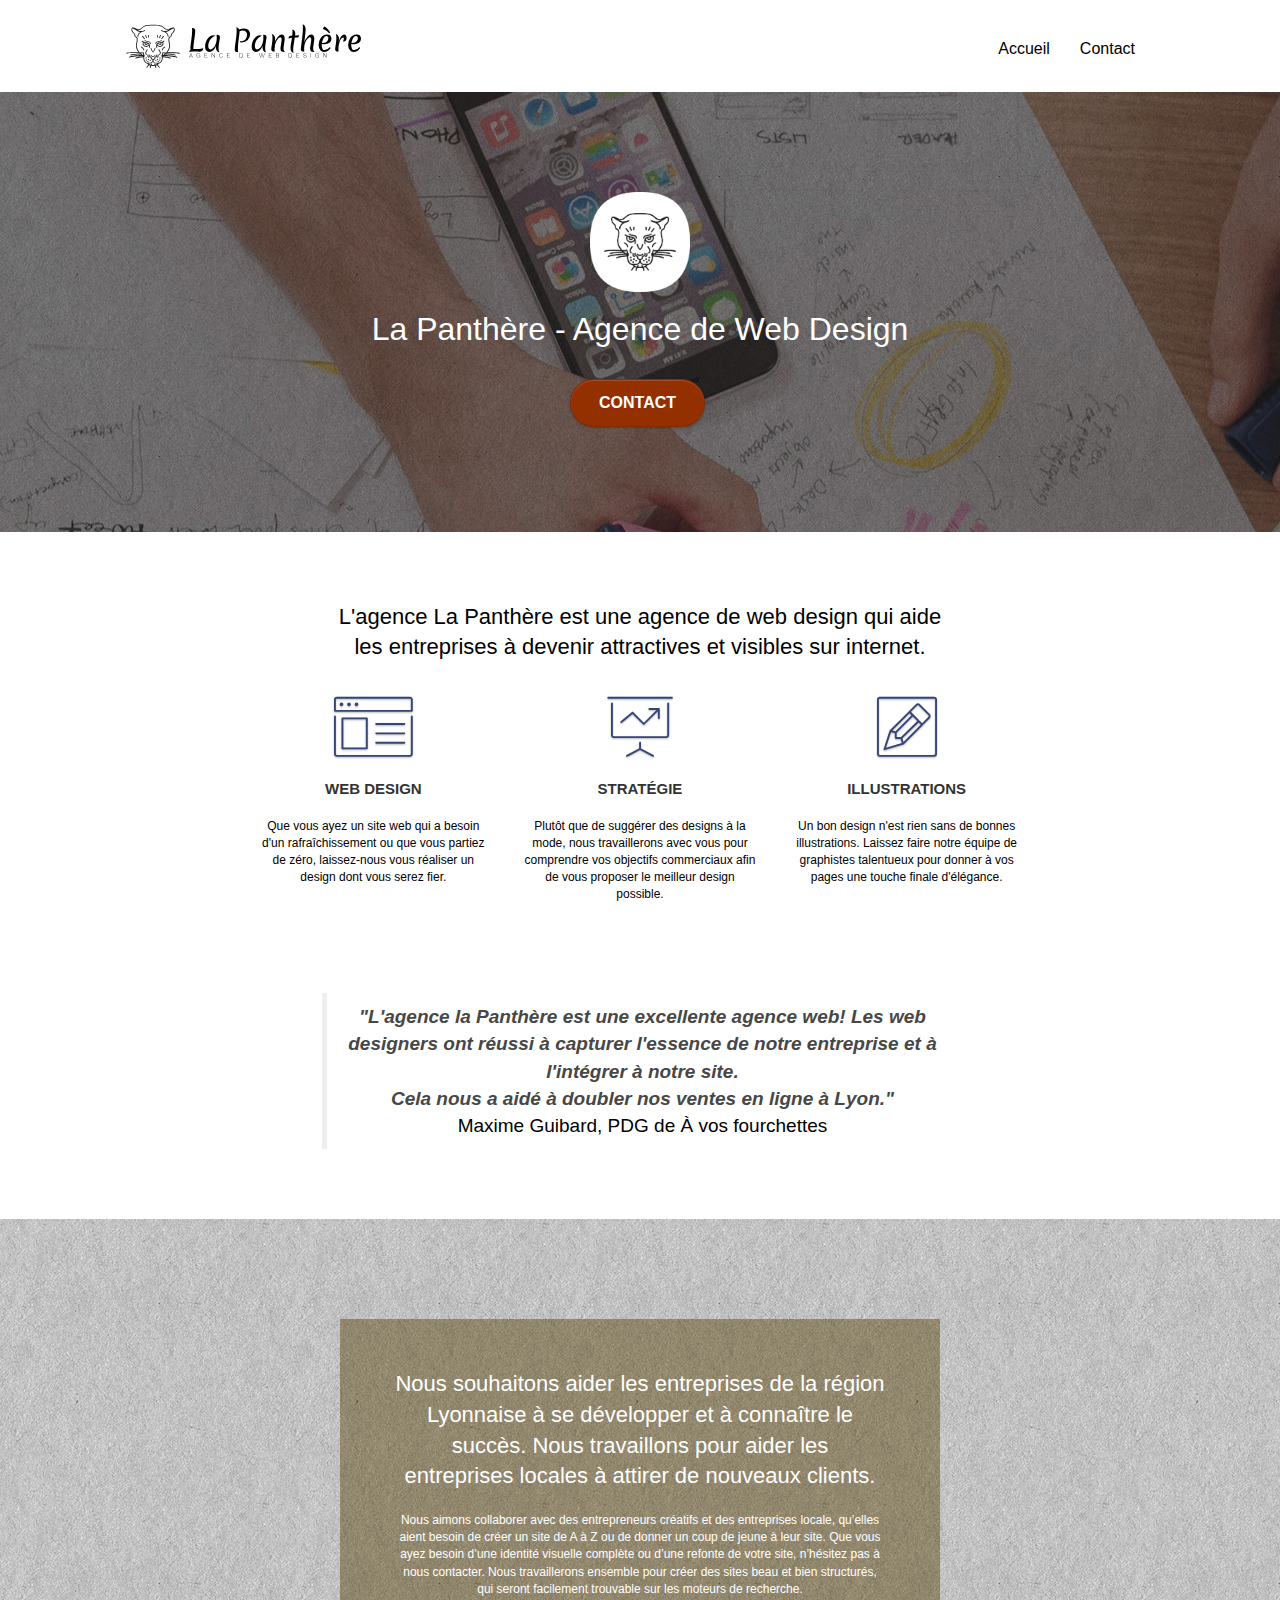
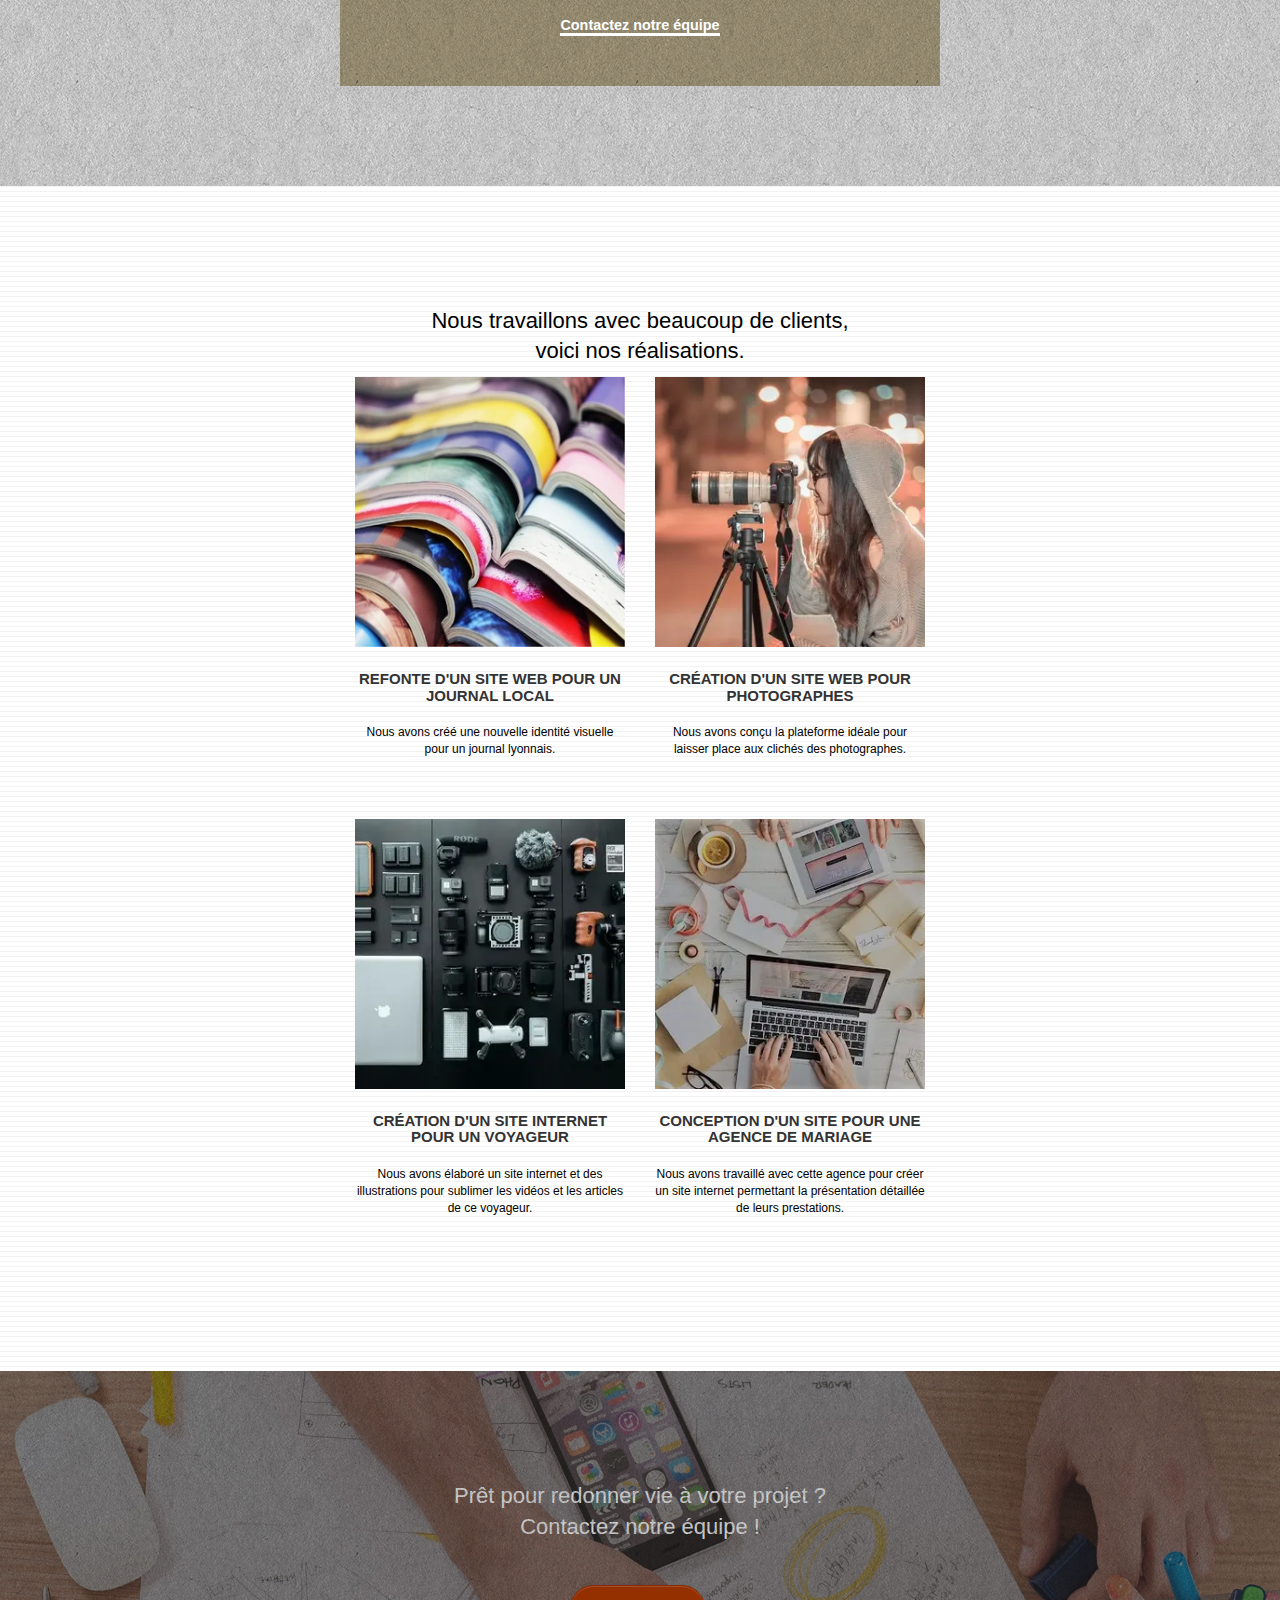
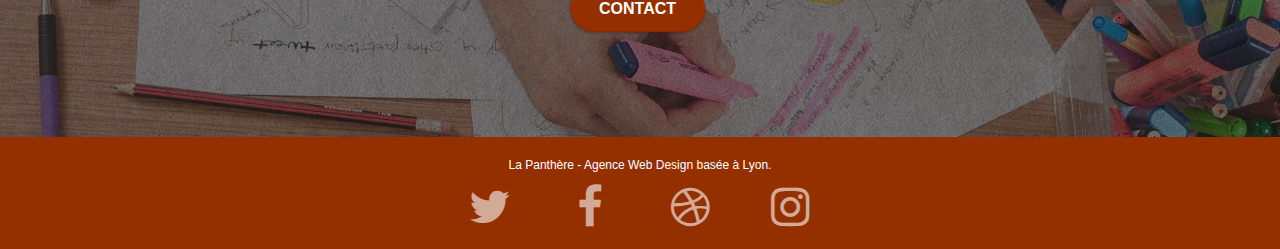
<file: index.html>
<!doctype html>
<html lang="fr">
	<head>
		<meta charset="utf-8">
		<meta name="description" content="La Panthère est une des meilleures agence Lyonnaise de web design qui aide les entreprises de la région à se développer ">
		<meta name="viewport" content="width=device-width, initial-scale=1.0, viewport-fit=cover">
		<meta name="robots" content="index, follow">
		<link rel="shortcut icon" type="image/png" href="favicon.jpg">
		<link rel="stylesheet" type="text/css" href="./css/bootstrap-min.css">
		<link rel="stylesheet" type="text/css" href="style-min.css">
		<link rel="stylesheet" type="text/css" href="./css/font-awesome-min.css">
		<link rel="stylesheet" type="text/css" href="./css/et-line-min.css">
		<script src="./js/jquery-2.1.0-min.js" defer></script>
		<script src="./js/bootstrap-min.js" defer></script>
		<script src="./js/blocs-min.js" defer></script>
		<script src="./js/jquery.touchSwipe-min.js" defer></script>
		<script src="./js/jqBootstrapValidation-min.js" defer></script>
		<script src="./js/formHandler-min.js" defer></script>
		<script src="./js/gmaps-min.js" defer></script>
		<title>La Panthère - Agence de Web Design</title>
	</head>
	
	<body class="page-container">
		<header class="bloc bgc-white l-bloc " id="bloc-0">
			<div class="container bloc-sm">
				<nav class="navbar row">
					<div class="navbar-header">
						<a class="navbar-brand" href="index.html"><img src="img/agence-la-panthere-monochrome.svg" alt="logo de l'entreprise comportant un dessin de tête de panthère et le nom de l'entreprise"></a>
						<button id="nav-toggle" type="button" class="ui-navbar-toggle navbar-toggle" data-toggle="collapse" data-target=".navbar-1">
							<span class="sr-only">Toggle navigation</span><span class="icon-bar"></span><span class="icon-bar"></span><span class="icon-bar"></span>
						</button>
					</div>
					<div class="collapse navbar-collapse navbar-1 special-dropdown-nav">
						<ul class="site-navigation nav navbar-nav">
							<li><a tabindex="0" aria-label="lien vers page accueil" href="index.html">Accueil</a></li>
							<li><a tabindex="0" aria-label="lien vers page contact" href="contact.html">Contact</a></li>
						</ul>
					</div>
				</nav>
			</div>
		</header>
			

		<main>
			<section class="bloc bg-banniere bgc-dark-slate-blue bg-t-edge bloc-bg-texture texture-paper b-parallax" id="bloc-1-hero">
				<div class="container bloc-lg">
					<div class="row tight-width-whitespace">
						<div class="col-sm-12">
							<img tabindex="0" src="img/logo.webp" class="center-block image-resize-mode" alt="Logo de l'agence, un dessin de tête de panthère sur fond blanc">
							<h1 tabindex="0" class="text-center hero-bloc-text tc-white">La Panthère - Agence de Web Design</h1>
							<div class="text-center">
								<a tabindex="0" aria-label="lien vers page contact" href="contact.html" class="btn btn-lg btn-clean btn-rd cta-hero btn-atomic-tangerine" id="cta-hero">Contact</a>
							</div>
						</div>
					</div>
				</div>
			</section>
			
			<section class="bloc bgc-white l-bloc" id="bloc-2-services">
				<div class="container bloc-md">
					<div>
						<div class="col-sm-12 text-center">
							<h2 tabindex="0" >L'agence La Panthère est une agence de web design qui aide<br> les entreprises à devenir attractives et visibles sur internet.</h2>
						</div>
					</div>
					<div class="row voffset-lg med-width-whitespace">
						<div class="col-sm-4">
							<div class="text-center">
								<span tabindex="0" aria-roledescription="icône d'une page web" class="et-icon-browser sm-shadow icon-dark-slate-blue icons icon-lg"></span>
							</div>
							<h3 tabindex="0" class="mg-md text-center">Web design</h3>
							<p tabindex="0" class="text-center ">Que vous ayez un site web qui a besoin d'un rafraîchissement ou que vous partiez de zéro, laissez-nous vous réaliser un design dont vous serez fier.</p>
						</div>
						<div class="col-sm-4">
							<div class="text-center">
								<span tabindex="0" aria-roledescription="icône d'un tableau de présentation" class="et-icon-presentation sm-shadow icon-dark-slate-blue icons icon-lg"></span>
							</div>
							<h3 tabindex="0" class="mg-md text-center">Stratégie</h3>
							<p tabindex="0" class="text-center ">Plutôt que de suggérer des designs à la mode, nous travaillerons avec vous pour comprendre vos objectifs commerciaux afin de vous proposer le meilleur design possible.<br></p>
						</div>
						<div class="col-sm-4">
							<div class="text-center">
								<span tabindex="0" aria-roledescription="icône d'un crayon à papier" class="et-icon-edit sm-shadow icon-dark-slate-blue icons icon-lg"></span>
							</div>
							<h3 tabindex="0" class="mg-md text-center">Illustrations</h3>
							<p tabindex="0" class="text-center ">Un bon design n'est rien sans de bonnes illustrations. Laissez faire notre équipe de graphistes talentueux pour donner à vos pages une touche finale d'élégance.</p>
						</div>
					</div>
					<div class="voffset-lg voffset">
						<div class="col-xs-12 col-md-8 col-md-offset-2 text-center">
							<blockquote tabindex="0">"L'agence la Panthère est une excellente agence web! Les web designers ont réussi à capturer l'essence de notre entreprise et à l'intégrer à notre site.<br> Cela nous a aidé à doubler nos ventes en ligne à Lyon."<br><cite>Maxime Guibard, PDG de À vos fourchettes</cite></blockquote>
						</div>
					</div>
				</div>
			</section>
				
			<section class="bloc bg-presentation d-bloc bloc-bg-texture texture-paper b-parallax" id="bloc-3-what-i-do">
				<div class="container bloc-lg">
					<div class="row tight-width-whitespace black-background">
						<div class="col-sm-12">
							<h2 tabindex="0" class="mg-md text-center tc-white">Nous souhaitons aider les entreprises de la région Lyonnaise à se développer et à connaître le succès. Nous travaillons pour aider les entreprises locales à attirer de nouveaux clients.<br></h2>
							<p tabindex="0" class="text-center white">Nous aimons collaborer avec des entrepreneurs créatifs et des entreprises locale, qu’elles aient besoin de créer un site de A à Z ou de donner un coup de jeune à leur site. Que vous ayez besoin d’une identité visuelle complète ou d’une refonte de votre site, n’hésitez pas à nous contacter. Nous travaillerons ensemble pour créer des sites beau et bien structurés, qui seront facilement trouvable sur les moteurs de recherche. <br><br><a aria-label="lien vers page contact" class="ltc-white bold-link" href="contact.html">Contactez notre équipe</a><br></p>
						</div>
					</div>
				</div>
			</section>
			
			<section class="bloc bgc-white bg-lines-h2-bg bg-repeat l-bloc" id="bloc-4-portfolio">
				<div class="container bloc-lg">
					<div>
						<div class="col-sm-12 text-center">
							<h2 tabindex="0" >Nous travaillons avec beaucoup de clients,<br> voici nos réalisations.</h2>
						</div>
					</div>
					<div class="row tight-width-whitespace portfolio-row">
						<div class="col-sm-6">
							<a tabindex="0" href="#" data-lightbox="img/1.webp" data-gallery-id="gallery-1" data-caption="Refonte d'un site web pour un journal local" data-frame="snapshot-lb"><img src="img/1.webp" class="img-responsive portfolio-thumb" alt="photo de magazines colorés"></a>
							<h3 tabindex="0" class="mg-md text-center">Refonte d'un site web pour un journal local</h3>
							<p tabindex="0" class="text-center">Nous avons créé une nouvelle identité visuelle pour un journal lyonnais.</p>
						</div>
						<div class="col-sm-6">
							<a tabindex="0" href="#" data-lightbox="img/2.webp" data-gallery-id="gallery-1" data-caption="Création d'un site web pour photographes" data-frame="snapshot-lb"><img src="img/2.webp" class="img-responsive portfolio-thumb" alt="photo d'une photographe de profil entrain de shooter en ville"></a>
							<h3 tabindex="0" class="mg-md text-center">Création d'un site web pour photographes</h3>
							<p tabindex="0" class="text-center">Nous avons conçu la plateforme idéale pour laisser place aux clichés des photographes.</p>
						</div>
					</div>
					<div class="row tight-width-whitespace portfolio-row">
						<div class="col-sm-6">
							<a tabindex="0" href="#" data-lightbox="img/3.webp" data-gallery-id="gallery-1" data-caption="Création d'un site internet pour un voyageur" data-frame="snapshot-lb"><img src="img/3.webp" class="img-responsive portfolio-thumb" alt="photo en vue de dessus d'équipements de vidéaste posés sur une table"></a>
							<h3 tabindex="0" class="mg-md text-center">Création d'un site internet pour un voyageur</h3>
							<p tabindex="0" class="text-center">Nous avons élaboré un site internet et des illustrations pour sublimer les vidéos et les articles de ce voyageur.</p>
						</div>
						<div class="col-sm-6">
							<a tabindex="0" href="#" data-lightbox="img/4.webp" data-gallery-id="gallery-1" data-caption="Conception d'un site pour une agence de mariage" data-frame="snapshot-lb"><img src="img/4.webp" class="img-responsive portfolio-thumb" alt="photo en vue de dessus de 2 personnes travaillant sur ordinateur et tablette sur une table"></a>
							<h3 tabindex="0" class="mg-md text-center">Conception d'un site pour une agence de mariage</h3>
							<p tabindex="0" class="text-center">Nous avons travaillé avec cette agence pour créer un site internet permettant la présentation détaillée de leurs prestations.</p>
						</div>
					</div>
				</div>
			</section>
			
			<section class="bloc bgc-dark-slate-blue bg-banniere d-bloc bloc-bg-texture texture-paper" id="bloc-5-cta">
				<div class="container bloc-lg">
					<div>
						<h2 tabindex="0" class="mg-md text-center ltc-white">Prêt pour redonner vie à votre projet ?<br>Contactez notre équipe !</h2>
						<div class="col-sm-12 text-center">
							<a tabindex="0" aria-label="lien vers page contact" href="contact.html" class="btn btn-atomic-tangerine btn-clean btn-rd btn-lg cta-hero">Contact</a>
						</div>
					</div>
				</div>
			</section>
		</main>	
		
		<footer class="bloc bgc-atomic-tangerine d-bloc" id="bloc-8">
			<div class="container bloc-sm">
				<div>
					<div class="col-sm-12">
						<p tabindex="0" class="text-center white">La Panthère - Agence Web Design basée à Lyon.<br></p>
						<div class="row row-no-gutters social">
							<div class="col-sm-3">
								<div class="text-center">
									<a tabindex="0" aria-label="lien vers twitter" class="social" href="https://twitter.com/"><span class="fa fa-twitter icon-md"></span></a>
								</div>
							</div>
							<div class="col-sm-3">
								<div class="text-center">
									<a tabindex="0" aria-label="lien vers facebook" class="social" href="https://www.facebook.com/"><span class="fa fa-facebook icon-md"></span></a>
								</div>
							</div>
							<div class="col-sm-3">
								<div class="text-center">
									<a tabindex="0" aria-label="lien vers dribbble" class="social" href="https://dribbble.com/"><span class="fa fa-dribbble icon-md"></span></a>
								</div>
							</div>
							<div class="col-sm-3">
								<div class="text-center">
									<a tabindex="0" aria-label="lien vers instagram" class="social" href="https://www.instagram.com/"><span class="fa fa-instagram icon-md"></span></a>
								</div>
							</div>
						</div>
					</div>
				</div>
			</div>
		</footer>
	</body>
</html>
</file>
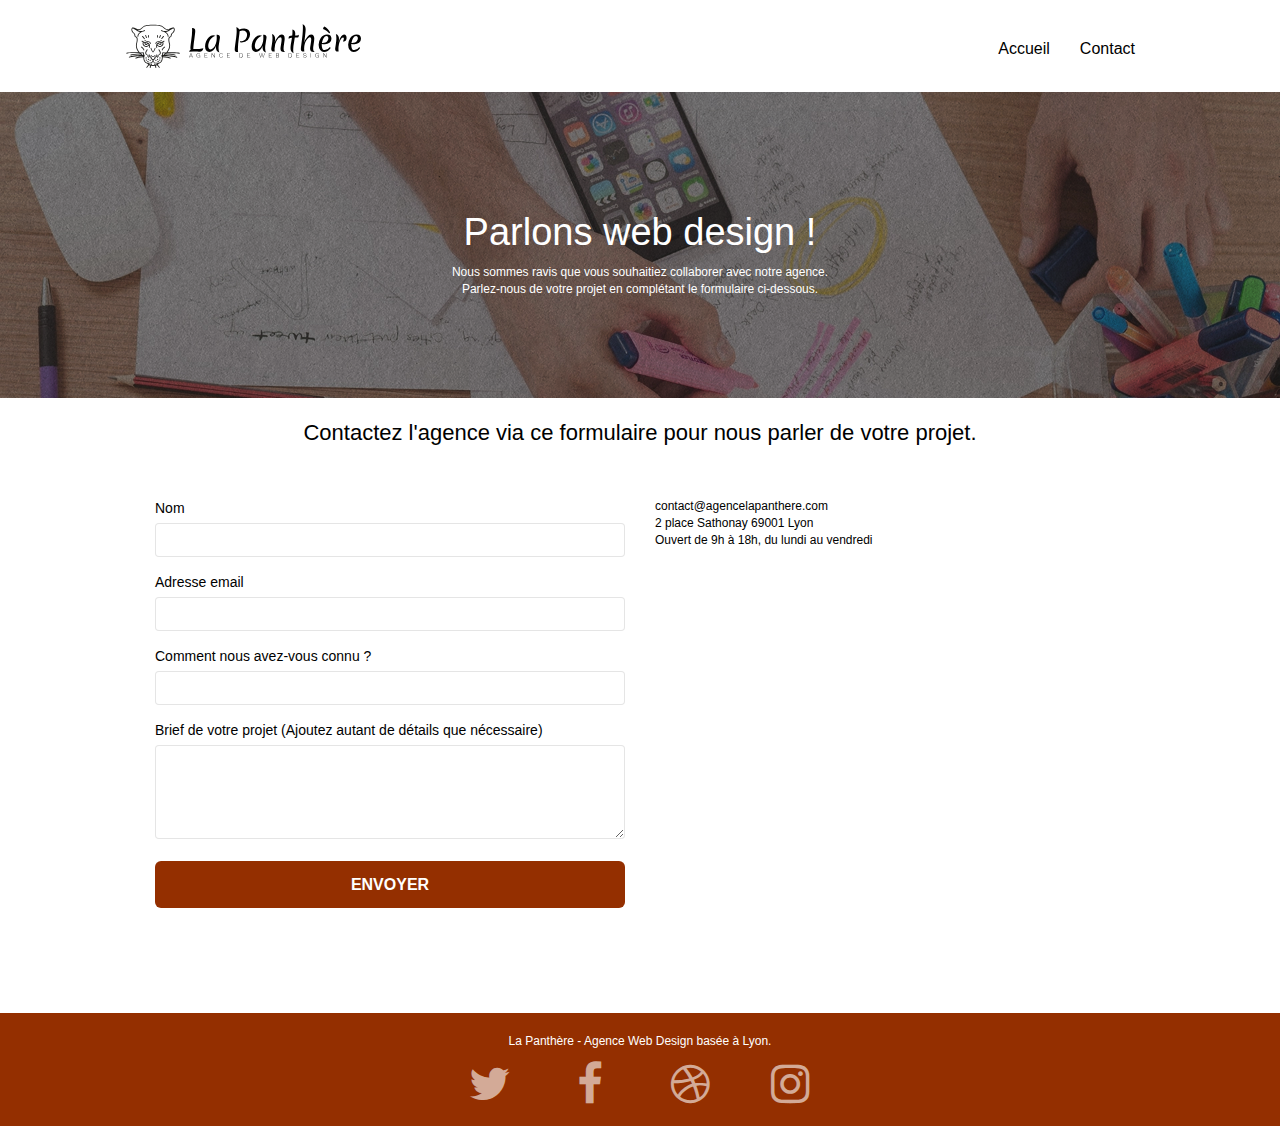
<file: contact.html>
<!doctype html>
<html lang="fr">
	<head>
		<meta charset="utf-8">
		<meta name="description" content="La Panthère est une des meilleures agence Lyonnaise de web design qui aide les entreprises de la région à se développer ">
		<meta name="viewport" content="width=device-width, initial-scale=1.0, viewport-fit=cover">
		<meta name="robots" content="index, follow">
		<link rel="shortcut icon" type="image/png" href="favicon.jpg">
		<link rel="stylesheet" type="text/css" href="./css/bootstrap-min.css">
		<link rel="stylesheet" type="text/css" href="style-min.css">
		<link rel="stylesheet" type="text/css" href="./css/font-awesome-min.css">
		<link rel="stylesheet" type="text/css" href="./css/et-line-min.css">
		<script src="./js/jquery-2.1.0-min.js" defer></script>
		<script src="./js/bootstrap-min.js" defer></script>
		<script src="./js/blocs-min.js" defer></script>
		<script src="./js/jquery.touchSwipe-min.js" defer></script>
		<script src="./js/jqBootstrapValidation-min.js" defer></script>
		<script src="./js/formHandler-min.js" defer></script>
		<script src="./js/gmaps-min.js" defer></script>
		<title>La Panthère - Agence de Web Design - Contact</title>
	</head>

	<body class="page-container">
		<header class="bloc bgc-white l-bloc " id="bloc-0">
			<div class="container bloc-sm">
				<nav class="navbar row">
					<div class="navbar-header">
						<a class="navbar-brand" href="index.html"><img src="img/agence-la-panthere-monochrome.svg" alt="logo de l'entreprise comportant un dessin de tête de panthère et le nom de l'entreprise"></a>
						<button id="nav-toggle" type="button" class="ui-navbar-toggle navbar-toggle" data-toggle="collapse" data-target=".navbar-1">
							<span class="sr-only">Toggle navigation</span><span class="icon-bar"></span><span class="icon-bar"></span><span class="icon-bar"></span>
						</button>
					</div>
					<div class="collapse navbar-collapse navbar-1 special-dropdown-nav">
						<ul class="site-navigation nav navbar-nav">
							<li><a tabindex="0" aria-label="lien vers page accueil" href="index.html">Accueil</a></li>
							<li><a tabindex="0" aria-label="lien vers page contact" href="contact.html">Contact</a></li>
						</ul>
					</div>
				</nav>
			</div>
		</header>

		<main>
			<section class="bloc bgc-dark-slate-blue bg-banniere bloc-bg-texture texture-paper" id="bloc-6">
				<div class="container bloc-lg">
					<div>
						<div class="col-sm-12">
							<h1 tabindex="0" class="text-center hero-bloc-text ltc-white">Parlons web design !</h1>
							<p tabindex="0" class="text-center mg-lg ltc-white tight-width-whitespace">Nous sommes ravis que vous souhaitiez collaborer avec notre agence.<br>Parlez-nous de votre projet en complétant le formulaire ci-dessous.</p>
						</div>
					</div>
				</div>
			</section>

			<section class="bloc bgc-white l-bloc" id="bloc-7">
				<div class="col-sm-12 text-center">
					<h2 tabindex="0" >Contactez l'agence via ce formulaire pour nous parler de votre projet.</h2>
				</div>
				<div class="container bloc-lg">
					<div>
						<div class="col-sm-6">
							<form id="form_1" novalidate data-success-msg="Your message has been sent." data-fail-msg="Sorry it seems that our mail server is not responding, Sorry for the inconvenience!">
								<div class="form-group">
									<label for="name">Nom</label>
									<input tabindex="0" aria-label="champ de saisie nom" id="name" class="form-control" type="text" required>
								</div>
								<div class="form-group">
									<label for="email">Adresse email</label>
									<input tabindex="0" aria-label="champ de saisie email" id="email" class="form-control" type="email" required>
								</div>
								<div class="form-group">
									<label for="question">Comment nous avez-vous connu ?</label>
									<input tabindex="0" aria-label="champ de saisie question: comment nous avez-vous connu ?" id="question" class="form-control" type="text" required>
								</div>
								<div class="form-group">
									<label for="message">Brief de votre projet (Ajoutez autant de détails que nécessaire)<br></label>
									<textarea tabindex="0" aria-label="champ de saisie: brief détaillé de votre projet" id="message" class="form-control" rows="4" cols="50" required></textarea>
								</div> 
								<button tabindex="0" aria-label="bouton envoyer le formulaire" class="bloc-button btn btn-lg btn-block cta-hero btn-atomic-tangerine" type="submit">Envoyer</button>
							</form>
						</div>
						<div class="col-sm-6">
							<p tabindex="0">contact@agencelapanthere.com<br>2 place Sathonay 69001 Lyon<br>Ouvert de 9h à 18h, du lundi au vendredi<br></p>
						</div>
					</div>
				</div>
			</section>
		</main>

		
		<footer class="bloc bgc-atomic-tangerine d-bloc" id="bloc-8">
			<div class="container bloc-sm">
				<div>
					<div class="col-sm-12">
						<p tabindex="0" class="text-center white">La Panthère - Agence Web Design basée à Lyon.<br></p>
						<div class="row row-no-gutters social">
							<div class="col-sm-3">
								<div class="text-center">
									<a tabindex="0" aria-label="lien vers twitter" class="social" href="https://twitter.com/"><span class="fa fa-twitter icon-md"></span></a>
								</div>
							</div>
							<div class="col-sm-3">
								<div class="text-center">
									<a tabindex="0" aria-label="lien vers facebook" class="social" href="https://www.facebook.com/"><span class="fa fa-facebook icon-md"></span></a>
								</div>
							</div>
							<div class="col-sm-3">
								<div class="text-center">
									<a tabindex="0" aria-label="lien vers dribbble" class="social" href="https://dribbble.com/"><span class="fa fa-dribbble icon-md"></span></a>
								</div>
							</div>
							<div class="col-sm-3">
								<div class="text-center">
									<a tabindex="0" aria-label="lien vers instagram" class="social" href="https://www.instagram.com/"><span class="fa fa-instagram icon-md"></span></a>
								</div>
							</div>
						</div>
					</div>
				</div>
			</div>
		</footer>
	</body>
</html>
</file>
<file: style-min.css>
body{margin:0;padding:0;background:#FFF;overflow-x:hidden;-webkit-font-smoothing:antialiased;-moz-osx-font-smoothing:grayscale}a,button{transition:all .3s ease-in-out;outline:none!important;text-decoration:none}a:hover{text-decoration:none;cursor:pointer}blockquote{font-size:19px;font-style:italic;font-weight:bold;color:#474747}cite{font-style:normal;font-weight:100;color:#000000}.image-resize-mode{width:100px;height:100px}#page-loading-blocs-notifaction{position:fixed;top:0;bottom:0;width:100%;z-index:100000;background:#FFFFFF url("img/pageload-spinner.gif") no-repeat center center}.bloc{width:100%;clear:both;background:50% 50% no-repeat;padding:0 50px;-webkit-background-size:cover;-moz-background-size:cover;-o-background-size:cover;background-size:cover;position:relative}.bloc .container{padding-left:0;padding-right:0}.bloc-lg{padding:100px 50px}.bloc-md{padding:50px}.bloc-sm{padding:20px 50px}.bg-center,.bg-l-edge,.bg-r-edge,.bg-t-edge,.bg-b-edge,.bg-tl-edge,.bg-bl-edge,.bg-tr-edge,.bg-br-edge,.bg-repeat{-webkit-background-size:auto!important;-moz-background-size:auto!important;-o-background-size:auto!important;background-size:auto!important}.bg-repeat{background:repeat}.bg-t-edge{background:top no-repeat}.bloc-bg-texture::before{content:"";background-size:2px 2px;position:absolute;top:0;bottom:0;left:0;right:0}.texture-paper::before{background:url("img/texture-paper.webp");background-size:280px 280px}.b-parallax{background-attachment:fixed}.d-bloc{color:rgb(255,255,255)}.d-bloc button:hover{color:rgba(255,255,255,.9)}.d-bloc .icon-round,.d-bloc .icon-square,.d-bloc .icon-rounded,.d-bloc .icon-semi-rounded-a,.d-bloc .icon-semi-rounded-b{border-color:rgba(255,255,255,.9)}.d-bloc .divider-h span{border-color:rgba(255,255,255,.2)}.d-bloc .a-btn,.d-bloc .navbar a,.d-bloc .navbar-brand,.d-bloc a .icon-sm,.d-bloc a .icon-md,.d-bloc a .icon-lg,.d-bloc a .icon-xl,.d-bloc h1 a,.d-bloc h2 a,.d-bloc h3 a,.d-bloc h4 a,.d-bloc h5 a,.d-bloc h6 a,.d-bloc p a{color:rgba(255,255,255,.6)}.d-bloc .a-btn:hover,.d-bloc .navbar a:hover,.d-bloc .navbar-brand:hover,.d-bloc a:hover .icon-sm,.d-bloc a:hover .icon-md,.d-bloc a:hover .icon-lg,.d-bloc a:hover .icon-xl,.d-bloc h1 a:hover,.d-bloc h2 a:hover,.d-bloc h3 a:hover,.d-bloc h4 a:hover,.d-bloc h5 a:hover,.d-bloc h6 a:hover,.d-bloc p a:hover{color:rgba(255,255,255,1)}.d-bloc .navbar-toggle .icon-bar{background:rgba(255,255,255,1)}.d-bloc .btn-wire,.d-bloc .btn-wire:hover{color:rgba(255,255,255,1);border-color:rgba(255,255,255,1)}.d-bloc .panel{color:rgba(0,0,0,.5)}.d-bloc .panel button:hover{color:rgba(0,0,0,.7)}.d-bloc .panel icon{border-color:rgba(0,0,0,.7)}.d-bloc .panel .divider-h span{border-color:rgba(0,0,0,.1)}.d-bloc .panel .a-btn{color:rgba(0,0,0,.6)}.d-bloc .panel .a-btn:hover{color:rgba(0,0,0,1)}.d-bloc .panel .btn-wire,.d-bloc .panel .btn-wire:hover{color:rgba(0,0,0,.7);border-color:rgba(0,0,0,.3)}.d-bloc .panel,.l-bloc{color:rgba(0,0,0,.5)}.d-bloc .panel button:hover,.l-bloc button:hover{color:rgba(0,0,0,.7)}.l-bloc .icon-round,.l-bloc .icon-square,.l-bloc .icon-rounded,.l-bloc .icon-semi-rounded-a,.l-bloc .icon-semi-rounded-b{border-color:rgba(0,0,0,.7)}.d-bloc .panel .divider-h span,.l-bloc .divider-h span{border-color:rgba(0,0,0,.1)}.d-bloc .panel .a-btn,.l-bloc .a-btn,.l-bloc .navbar a,.l-bloc .navbar-brand,.l-bloc a .icon-sm,.l-bloc a .icon-md,.l-bloc a .icon-lg,.l-bloc a .icon-xl,.l-bloc h1 a,.l-bloc h2 a,.l-bloc h3 a,.l-bloc h4 a,.l-bloc h5 a,.l-bloc h6 a,.l-bloc p a{color:rgba(0,0,0,.6)}.d-bloc .panel .a-btn:hover,.l-bloc .a-btn:hover,.l-bloc .navbar a:hover,.l-bloc .navbar-brand:hover,.l-bloc a:hover .icon-sm,.l-bloc a:hover .icon-md,.l-bloc a:hover .icon-lg,.l-bloc a:hover .icon-xl,.l-bloc h1 a:hover,.l-bloc h2 a:hover,.l-bloc h3 a:hover,.l-bloc h4 a:hover,.l-bloc h5 a:hover,.l-bloc h6 a:hover,.l-bloc p a:hover{color:rgba(0,0,0,1)}.l-bloc .navbar-toggle .icon-bar{color:rgba(0,0,0,.6)}.d-bloc .panel .btn-wire,.d-bloc .panel .btn-wire:hover,.l-bloc .btn-wire,.l-bloc .btn-wire:hover{color:rgba(0,0,0,.7);border-color:rgba(0,0,0,.3)}.voffset{margin-top:30px}.voffset-lg{margin-top:80px}.row-no-gutters{margin-right:0;margin-left:0}.row.row-no-gutters>[class^="col-"],.row.row-no-gutters>[class*=" col-"]{padding-right:0;padding-left:0}#bloc-1-hero h1{font-size:32px}.navbar{margin-bottom:0;z-index:1}.navbar-brand{height:50px;width:235px;padding:0;font-size:25px;font-weight:normal;font-weight:600;line-height:44px}.navbar-brand img{height:50px;width:235px;display:inline}.navbar-brand img[src$=svg]{min-width:100px}.nav-center .navbar-brand img{margin:0}.navbar .nav{padding-top:2px;margin-right:-16px;float:right;z-index:1}.nav>li{float:left;margin-top:4px;font-size:16px}.navbar-nav .open .dropdown-menu>li>a{text-align:inherit}.nav>li a:hover,.nav>li a:focus{background:transparent}.navbar-toggle{margin:10px 10px 0 0;border:0}.navbar-toggle:hover{background:transparent!important}.navbar-toggle .icon-bar{background-color:rgba(0,0,0,.5);width:26px}.nav-invert .navbar .nav{float:left}.nav-invert .navbar-header,.nav-invert .navbar-brand{float:right;position:relative;z-index:2}@media (min-width:768px){.site-navigation{position:absolute;top:50%;right:20px;transform:translate(0,-50%);-webkit-transform:translateY(-50%)}.nav>li .dropdown-menu a,.nav>li .dropdown-menu a:hover{color:#484848}.nav-invert .site-navigation{left:0;right:0}.nav-center{text-align:center}.nav-center .navbar-header{width:100%}.nav-center .navbar-header,.nav-center .navbar-brand,.nav-center .nav>li{float:none;display:inline-block}.nav-center .site-navigation{position:relative;width:100%;right:0;margin-right:0;margin-top:20px}.nav-center.mini-nav .navbar-toggle{float:none;margin:10px auto 0}}.nav>li>.dropdown a{background:none!important;display:block;padding:14px 15px}nav .caret{margin:0 5px}.dropdown-menu .dropdown-menu{top:-8px;left:100%}.dropdown-menu .dropmenu-flow-right{top:100%;left:0;margin-left:-1px;border-top-left-radius:0;border-top-right-radius:0}.dropdown-menu .dropdown span{border:4px solid black;border-top-color:transparent;border-right-color:transparent;border-bottom-color:transparent;margin:6px -5px 0 0!important;float:right}.mg-md{margin-top:10px;margin-bottom:20px}.mg-lg{margin-top:10px;margin-bottom:40px}.btn{margin:0 5px 5px 0}.btn.pull-right{margin:0 0 5px 5px}.btn-d,.btn-d:hover,.btn-d:focus{color:#FFF;background:rgba(0,0,0,.3)}button{outline:none!important}.btn-rd{border-radius:40px}.btn-clean{border:1px solid rgba(0,0,0,.08);border-bottom-color:rgba(0,0,0,.1);text-shadow:0 1px 0 rgba(0,0,1,.1);box-shadow:0 1px 3px rgba(0,0,1,.25),inset 0 1px 0 0 rgba(255,255,255,.15)}.icon-md{font-size:45px!important}.icon-lg{font-size:60px!important}.sm-shadow{text-shadow:0 1px 2px rgba(0,0,0,.3)}.panel-sq,.panel-sq .panel-heading,.panel-sq .panel-footer{border-radius:0}.panel-rd{border-radius:30px}.panel-rd .panel-heading{border-radius:29px 29px 0 0}.panel-rd .panel-footer{border-radius:0 0 29px 29px}.form-control{border-color:rgba(0,0,0,.1);box-shadow:none}.scrollToTop{width:40px;height:40px;position:fixed;bottom:20px;right:20px;opacity:0;z-index:500;transition:all .3s ease-in-out}.scrollToTop span{margin-top:6px}.showScrollTop{font-size:14px;opacity:1}a[data-lightbox]{position:relative;display:block;text-align:center}a[data-lightbox]:hover::before{content:"+";font-family:"HelveticaNeue-Light","Helvetica Neue Light","Helvetica Neue",Helvetica,Arial;font-size:32px;width:50px;height:50px;margin-left:-25px;border-radius:50%;background:rgba(0,0,0,.6);color:#FFF;font-weight:100;z-index:1;position:absolute;top:50%;transform:translateY(-50%);-webkit-transform:translateY(-50%)}a[data-lightbox]:hover img{opacity:.6;-webkit-animation-fill-mode:none;animation-fill-mode:none}#lightbox-modal{display:flex;align-items:center}#lightbox-modal .modal-dialog{width:90%;max-width:900px;margin:0 auto 0}#lightbox-modal .modal-dialog img{max-height:90vh;margin:0 auto}.lightbox-caption{padding:20px;color:#FFF;background:rgba(0,0,0,.5);position:absolute;left:15px;right:15px;bottom:5px}.close-lightbox{color:#FFF;font-size:30px;position:absolute;top:20px;right:20px;z-index:20;background:rgba(0,0,0,.5);border:none;line-height:30px;padding:0 9px 5px;opacity:.3}.close-lightbox:hover,.next-lightbox:hover,.prev-lightbox:hover{opacity:1.0;color:#FFF}.next-lightbox,.prev-lightbox{font-size:20px;color:rgba(255,255,255,.9);background:rgba(0,0,0,.5);transition:all .2s ease-in-out;position:absolute;top:45%;z-index:1;opacity:.4}.next-lightbox{padding:6px 8px 1px 13px;right:25px}.prev-lightbox{padding:6px 13px 1px 10px;left:25px}.snapshot-lb .modal-body{padding-bottom:45px}.snapshot-lb .lightbox-caption{padding:0;color:rgba(0,0,0,.5);background:none}h1,h2,h3,h4,h5,h6,p,label,.btn,a{font-family:"helvetica";font-weight:400;color:#000000!important}.container{max-width:1000px}.hero-bloc-text{font-size:38px}.hero-bloc-text-sub{font-size:36px}.statement-bloc-text{line-height:26px;font-style:italic;font-size:20px;text-align:center;font-weight:lighter;max-width:520px;margin:auto auto auto auto}p{font-size:12px}.tight-width-whitespace{max-width:600px;margin:auto auto auto auto}.h1{font-size:20px;font-family:"Open Sans"}.cta-hero{margin-top:22px;color:#FFFFFF!important;text-transform:uppercase;padding:12px 28px 12px 28px;font-size:16px;font-weight:700}.social{max-width:400px;margin:auto auto auto auto}h2{font-size:22px;line-height:1.4em}h3{font-size:15px;text-transform:uppercase;font-weight:700;color:#333333!important}.med-width-whitespace{max-width:800px;margin:auto auto auto auto;box-shadow:0 0 0 #000000}h1{color:#333333!important}h4{color:#333333!important}.icons{margin-bottom:14px;margin-top:24px}.white{color:#FFFFFF!important}.portfolio-thumb{margin-bottom:24px;width:100%;height:100%}.portfolio-row{margin-bottom:44px;margin-top:50px}.avatar{box-shadow:0 4px 9px rgba(0,0,0,.3)}.black-background{background-color:rgba(165,147,99,.7);padding:40px 40px 40px 40px}.bold-link{font-weight:900;font-size:larger;border-bottom:3px solid white}.bgc-white{background-color:#FFFFFF}.bgc-dark-slate-blue{background-color:#364577}.bgc-atomic-tangerine{background-color:#942F00}.tc-white{color:#ffffff!important}.btn-atomic-tangerine{background-color:#942F00}.btn-atomic-tangerine:hover{background:#7F482E!important;color:#FFFFFF!important}.ltc-white{color:#FFFFFF!important}.ltc-white:hover{color:#cccccc!important}.ltc-atomic-tangerine{color:#F3976C!important}.ltc-atomic-tangerine:hover{color:#c27956!important}.icon-dark-slate-blue{color:#364577!important;border-color:#364577!important}.bg-dots-bg{background-image:url("img/dots-bg.webp")}.bg-lines-h2-bg{background-image:url("img/lines-h2-bg.webp")}.bg-banniere{background-image:url("img/agence-la-panthere.webp")}.bg-presentation{background-image:url("img/image-de-presentation.webp")}@media (max-width:1024px){.bloc{padding-left:20px;padding-right:20px}.bloc.full-width-bloc,.bloc-tile-2.full-width-bloc .container,.bloc-tile-3.full-width-bloc .container,.bloc-tile-4.full-width-bloc .container{padding-left:0;padding-right:0}}@media (max-width:992px) and (min-width:768px){.navbar .nav{max-width:80%}.nav-center.navbar .nav{max-width:100%}}@media only screen and (min-width:768px) and (max-width:1024px) and (orientation:landscape){.b-parallax{background-attachment:scroll}}@media only screen and (min-width:1024px) and (max-width:1366px) and (-webkit-min-device-pixel-ratio:1.5){.b-parallax{background-attachment:scroll}}@media (max-width:991px){.container{width:100%}.b-parallax{background-attachment:scroll}.page-container,#hero-bloc{overflow-x:hidden;position:relative}.bloc-group,.bloc-group .bloc{display:block;width:100%}.bloc-fill-screen .fill-bloc-top-edge,.bloc-fill-screen .fill-bloc-bottom-edge{padding:0 20px}}@media (max-width:767px){.page-container{overflow-x:hidden;position:relative}h1,h2,h3,h4,h5,h6,p,#disqus_thread{padding-left:10px!important;padding-right:10px!important}.b-parallax{background-attachment:scroll}.navbar .nav{padding-top:0;border-top:1px solid rgba(0,0,0,.2);float:none!important}.navbar.row{margin-left:0;margin-right:0}.site-navigation{position:inherit;transform:none;-webkit-transform:none;-ms-transform:none}.nav>li{margin-top:0;border-bottom:1px solid rgba(0,0,0,.1);background:rgba(0,0,0,.05);text-align:left;padding-left:15px;width:100%}.nav>li:hover{background:rgba(0,0,0,.08)}.dropdown .dropdown a .caret{float:none;margin:5px 0 0 10px!important;border:4px solid black;border-bottom-color:transparent;border-right-color:transparent;border-left-color:transparent}#hero-bloc .navbar .nav{background:rgba(0,0,0,.8)}#hero-bloc .navbar .nav a{color:rgba(255,255,255,.6)}.hero{padding:50px 0}.hero-nav{left:-1px;right:-1px}.navbar-collapse{padding:0;overflow-x:hidden;-webkit-box-shadow:none;box-shadow:none}.navbar-brand img{max-height:40px;width:235px}.nav-invert .navbar-header{float:none;width:100%}.nav-invert .navbar-toggle{float:left;margin-left:10px}.bloc{padding-left:0;padding-right:0}.bloc-xxl,.bloc-xl,.bloc-lg{padding:40px 0}.bloc-sm,.bloc-md{padding-left:0;padding-right:0}.bloc-tile-2 .container,.bloc-tile-3 .container,.bloc-tile-4 .container,.bloc-fill-screen .fill-bloc-top-edge,.bloc-fill-screen .fill-bloc-bottom-edge{padding-left:0;padding-right:0}.a-block{padding:0 10px}.btn-dwn{display:none}.voffset{margin-top:5px}.voffset-md{margin-top:20px}.voffset-lg{margin-top:30px}form{padding:5px}.close-lightbox{display:inline-block}.blocsapp-device-iphone5{background-size:216px 425px;padding-top:60px;width:216px;height:425px}.blocsapp-device-iphone5 img{width:180px;height:320px}}@media (max-width:400px){.bloc{padding-left:0;padding-right:0}}@media (max-width:767px){.bloc-mob-center-text{text-align:center}}
</file>
<file: css/et-line-min.css>
@font-face{font-family:et-line;src:url(../fonts/et-line.eot);src:url(../fonts/et-line.eot?#iefix) format('embedded-opentype'),url(../fonts/et-line.woff) format('woff'),url(../fonts/et-line.ttf) format('truetype'),url(../fonts/et-line.svg#et-line) format('svg');font-weight:400;font-style:normal}.et-icon-adjustments,.et-icon-alarmclock,.et-icon-anchor,.et-icon-aperture,.et-icon-attachment,.et-icon-bargraph,.et-icon-basket,.et-icon-beaker,.et-icon-bike,.et-icon-book-open,.et-icon-briefcase,.et-icon-browser,.et-icon-calendar,.et-icon-camera,.et-icon-caution,.et-icon-chat,.et-icon-circle-compass,.et-icon-clipboard,.et-icon-clock,.et-icon-cloud,.et-icon-compass,.et-icon-desktop,.et-icon-dial,.et-icon-document,.et-icon-documents,.et-icon-download,.et-icon-dribbble,.et-icon-edit,.et-icon-envelope,.et-icon-expand,.et-icon-facebook,.et-icon-flag,.et-icon-focus,.et-icon-gears,.et-icon-genius,.et-icon-gift,.et-icon-global,.et-icon-globe,.et-icon-googleplus,.et-icon-grid,.et-icon-happy,.et-icon-hazardous,.et-icon-heart,.et-icon-hotairballoon,.et-icon-hourglass,.et-icon-key,.et-icon-laptop,.et-icon-layers,.et-icon-lifesaver,.et-icon-lightbulb,.et-icon-linegraph,.et-icon-linkedin,.et-icon-lock,.et-icon-magnifying-glass,.et-icon-map,.et-icon-map-pin,.et-icon-megaphone,.et-icon-mic,.et-icon-mobile,.et-icon-newspaper,.et-icon-notebook,.et-icon-paintbrush,.et-icon-paperclip,.et-icon-pencil,.et-icon-phone,.et-icon-picture,.et-icon-pictures,.et-icon-piechart,.et-icon-presentation,.et-icon-pricetags,.et-icon-printer,.et-icon-profile-female,.et-icon-profile-male,.et-icon-puzzle,.et-icon-quote,.et-icon-recycle,.et-icon-refresh,.et-icon-ribbon,.et-icon-rss,.et-icon-sad,.et-icon-scissors,.et-icon-scope,.et-icon-search,.et-icon-shield,.et-icon-speedometer,.et-icon-strategy,.et-icon-streetsign,.et-icon-tablet,.et-icon-target,.et-icon-telescope,.et-icon-toolbox,.et-icon-tools,.et-icon-tools-2,.et-icon-trophy,.et-icon-tumblr,.et-icon-twitter,.et-icon-upload,.et-icon-video,.et-icon-wallet,.et-icon-wine{font-family:et-line;speak:none;font-style:normal;font-weight:400;font-variant:normal;text-transform:none;line-height:1;-webkit-font-smoothing:antialiased;-moz-osx-font-smoothing:grayscale;display:inline-block}.et-icon-mobile:before{content:"\e000"}.et-icon-laptop:before{content:"\e001"}.et-icon-desktop:before{content:"\e002"}.et-icon-tablet:before{content:"\e003"}.et-icon-phone:before{content:"\e004"}.et-icon-document:before{content:"\e005"}.et-icon-documents:before{content:"\e006"}.et-icon-search:before{content:"\e007"}.et-icon-clipboard:before{content:"\e008"}.et-icon-newspaper:before{content:"\e009"}.et-icon-notebook:before{content:"\e00a"}.et-icon-book-open:before{content:"\e00b"}.et-icon-browser:before{content:"\e00c"}.et-icon-calendar:before{content:"\e00d"}.et-icon-presentation:before{content:"\e00e"}.et-icon-picture:before{content:"\e00f"}.et-icon-pictures:before{content:"\e010"}.et-icon-video:before{content:"\e011"}.et-icon-camera:before{content:"\e012"}.et-icon-printer:before{content:"\e013"}.et-icon-toolbox:before{content:"\e014"}.et-icon-briefcase:before{content:"\e015"}.et-icon-wallet:before{content:"\e016"}.et-icon-gift:before{content:"\e017"}.et-icon-bargraph:before{content:"\e018"}.et-icon-grid:before{content:"\e019"}.et-icon-expand:before{content:"\e01a"}.et-icon-focus:before{content:"\e01b"}.et-icon-edit:before{content:"\e01c"}.et-icon-adjustments:before{content:"\e01d"}.et-icon-ribbon:before{content:"\e01e"}.et-icon-hourglass:before{content:"\e01f"}.et-icon-lock:before{content:"\e020"}.et-icon-megaphone:before{content:"\e021"}.et-icon-shield:before{content:"\e022"}.et-icon-trophy:before{content:"\e023"}.et-icon-flag:before{content:"\e024"}.et-icon-map:before{content:"\e025"}.et-icon-puzzle:before{content:"\e026"}.et-icon-basket:before{content:"\e027"}.et-icon-envelope:before{content:"\e028"}.et-icon-streetsign:before{content:"\e029"}.et-icon-telescope:before{content:"\e02a"}.et-icon-gears:before{content:"\e02b"}.et-icon-key:before{content:"\e02c"}.et-icon-paperclip:before{content:"\e02d"}.et-icon-attachment:before{content:"\e02e"}.et-icon-pricetags:before{content:"\e02f"}.et-icon-lightbulb:before{content:"\e030"}.et-icon-layers:before{content:"\e031"}.et-icon-pencil:before{content:"\e032"}.et-icon-tools:before{content:"\e033"}.et-icon-tools-2:before{content:"\e034"}.et-icon-scissors:before{content:"\e035"}.et-icon-paintbrush:before{content:"\e036"}.et-icon-magnifying-glass:before{content:"\e037"}.et-icon-circle-compass:before{content:"\e038"}.et-icon-linegraph:before{content:"\e039"}.et-icon-mic:before{content:"\e03a"}.et-icon-strategy:before{content:"\e03b"}.et-icon-beaker:before{content:"\e03c"}.et-icon-caution:before{content:"\e03d"}.et-icon-recycle:before{content:"\e03e"}.et-icon-anchor:before{content:"\e03f"}.et-icon-profile-male:before{content:"\e040"}.et-icon-profile-female:before{content:"\e041"}.et-icon-bike:before{content:"\e042"}.et-icon-wine:before{content:"\e043"}.et-icon-hotairballoon:before{content:"\e044"}.et-icon-globe:before{content:"\e045"}.et-icon-genius:before{content:"\e046"}.et-icon-map-pin:before{content:"\e047"}.et-icon-dial:before{content:"\e048"}.et-icon-chat:before{content:"\e049"}.et-icon-heart:before{content:"\e04a"}.et-icon-cloud:before{content:"\e04b"}.et-icon-upload:before{content:"\e04c"}.et-icon-download:before{content:"\e04d"}.et-icon-target:before{content:"\e04e"}.et-icon-hazardous:before{content:"\e04f"}.et-icon-piechart:before{content:"\e050"}.et-icon-speedometer:before{content:"\e051"}.et-icon-global:before{content:"\e052"}.et-icon-compass:before{content:"\e053"}.et-icon-lifesaver:before{content:"\e054"}.et-icon-clock:before{content:"\e055"}.et-icon-aperture:before{content:"\e056"}.et-icon-quote:before{content:"\e057"}.et-icon-scope:before{content:"\e058"}.et-icon-alarmclock:before{content:"\e059"}.et-icon-refresh:before{content:"\e05a"}.et-icon-happy:before{content:"\e05b"}.et-icon-sad:before{content:"\e05c"}.et-icon-facebook:before{content:"\e05d"}.et-icon-twitter:before{content:"\e05e"}.et-icon-googleplus:before{content:"\e05f"}.et-icon-rss:before{content:"\e060"}.et-icon-tumblr:before{content:"\e061"}.et-icon-linkedin:before{content:"\e062"}.et-icon-dribbble:before{content:"\e063"}
</file>
